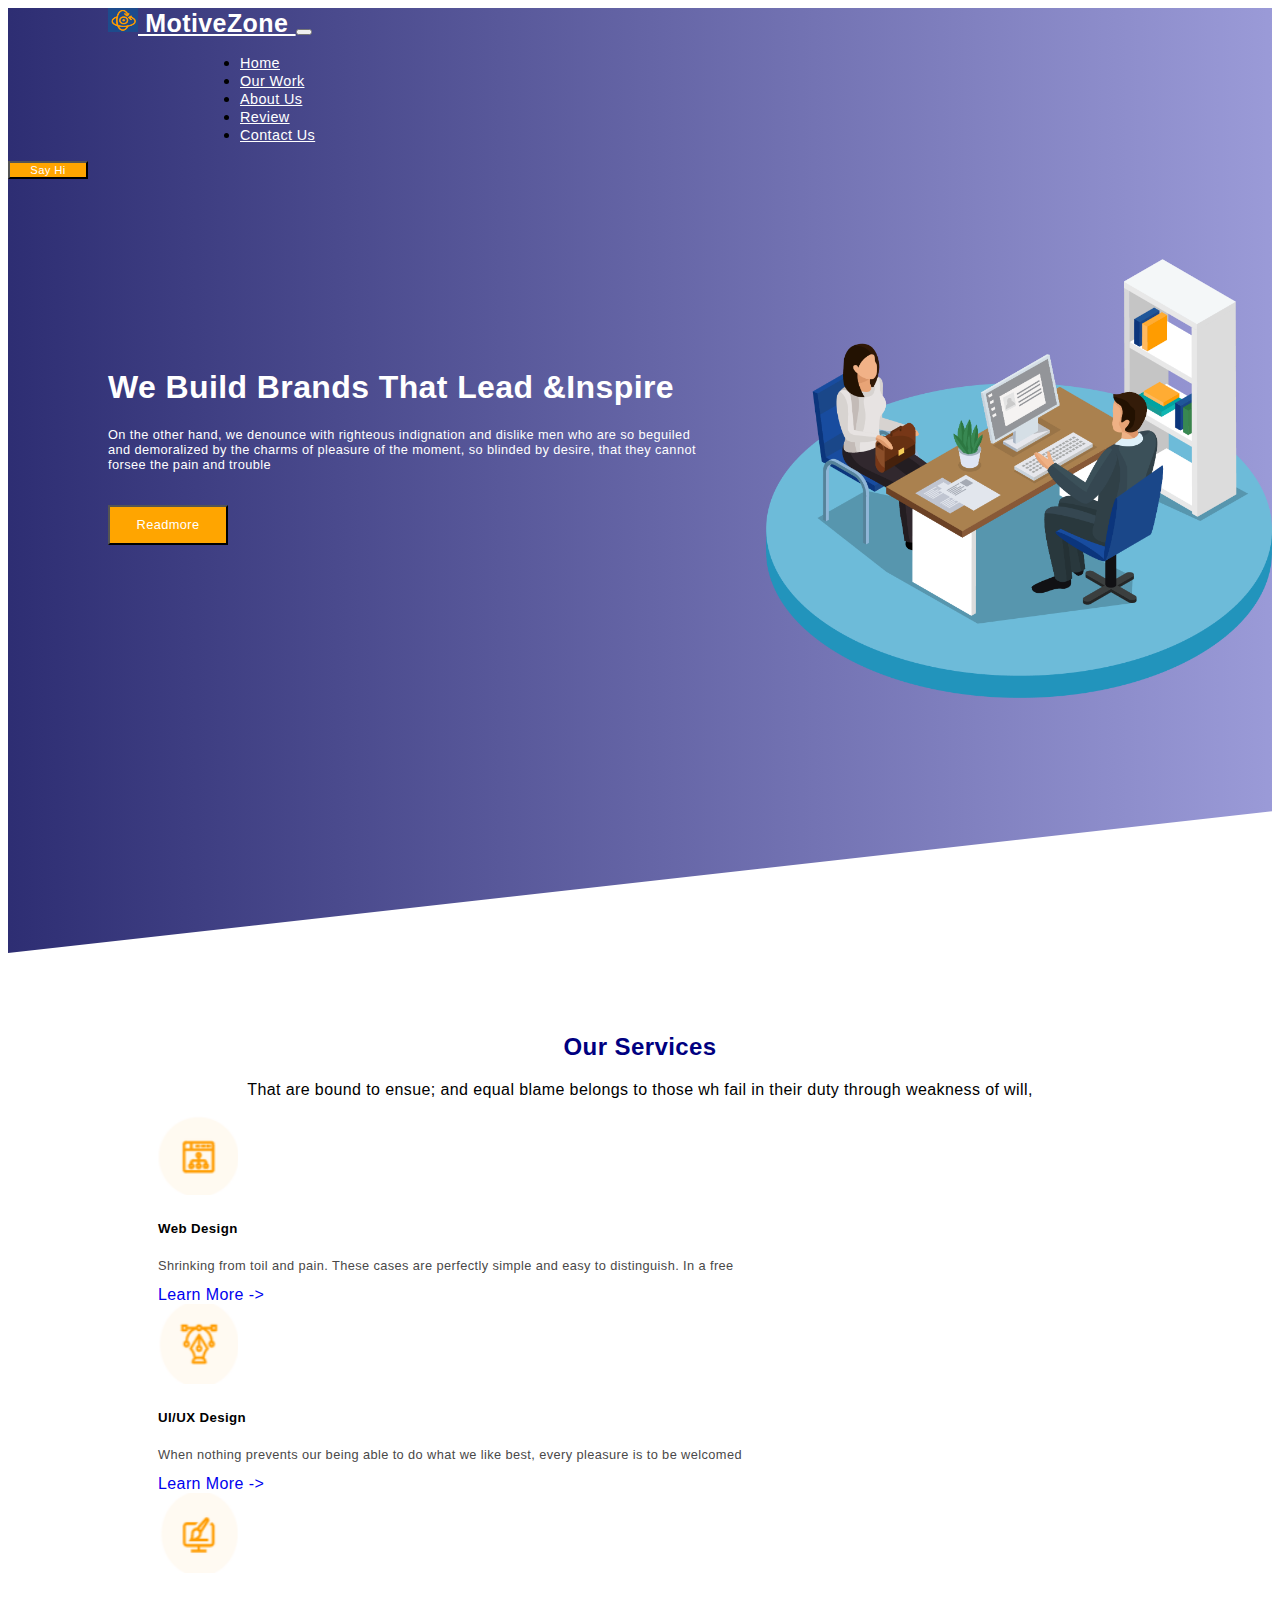
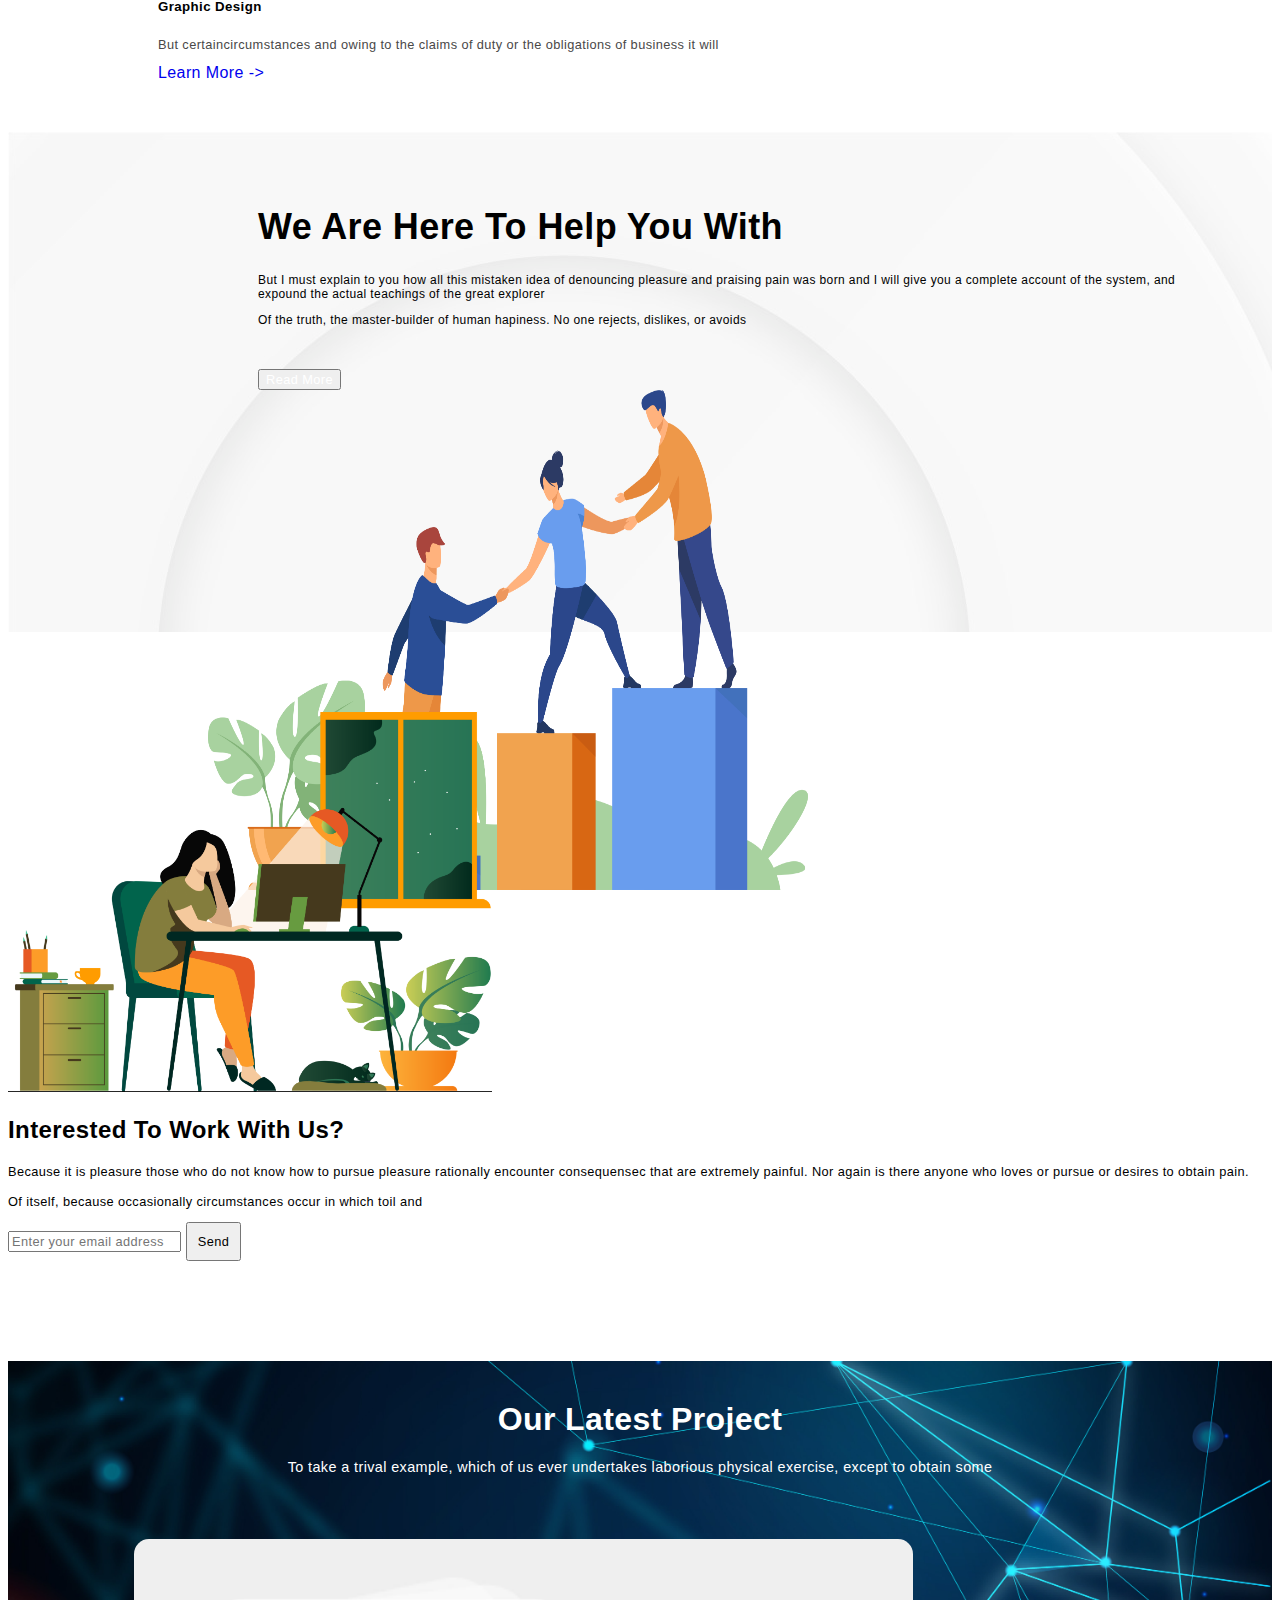
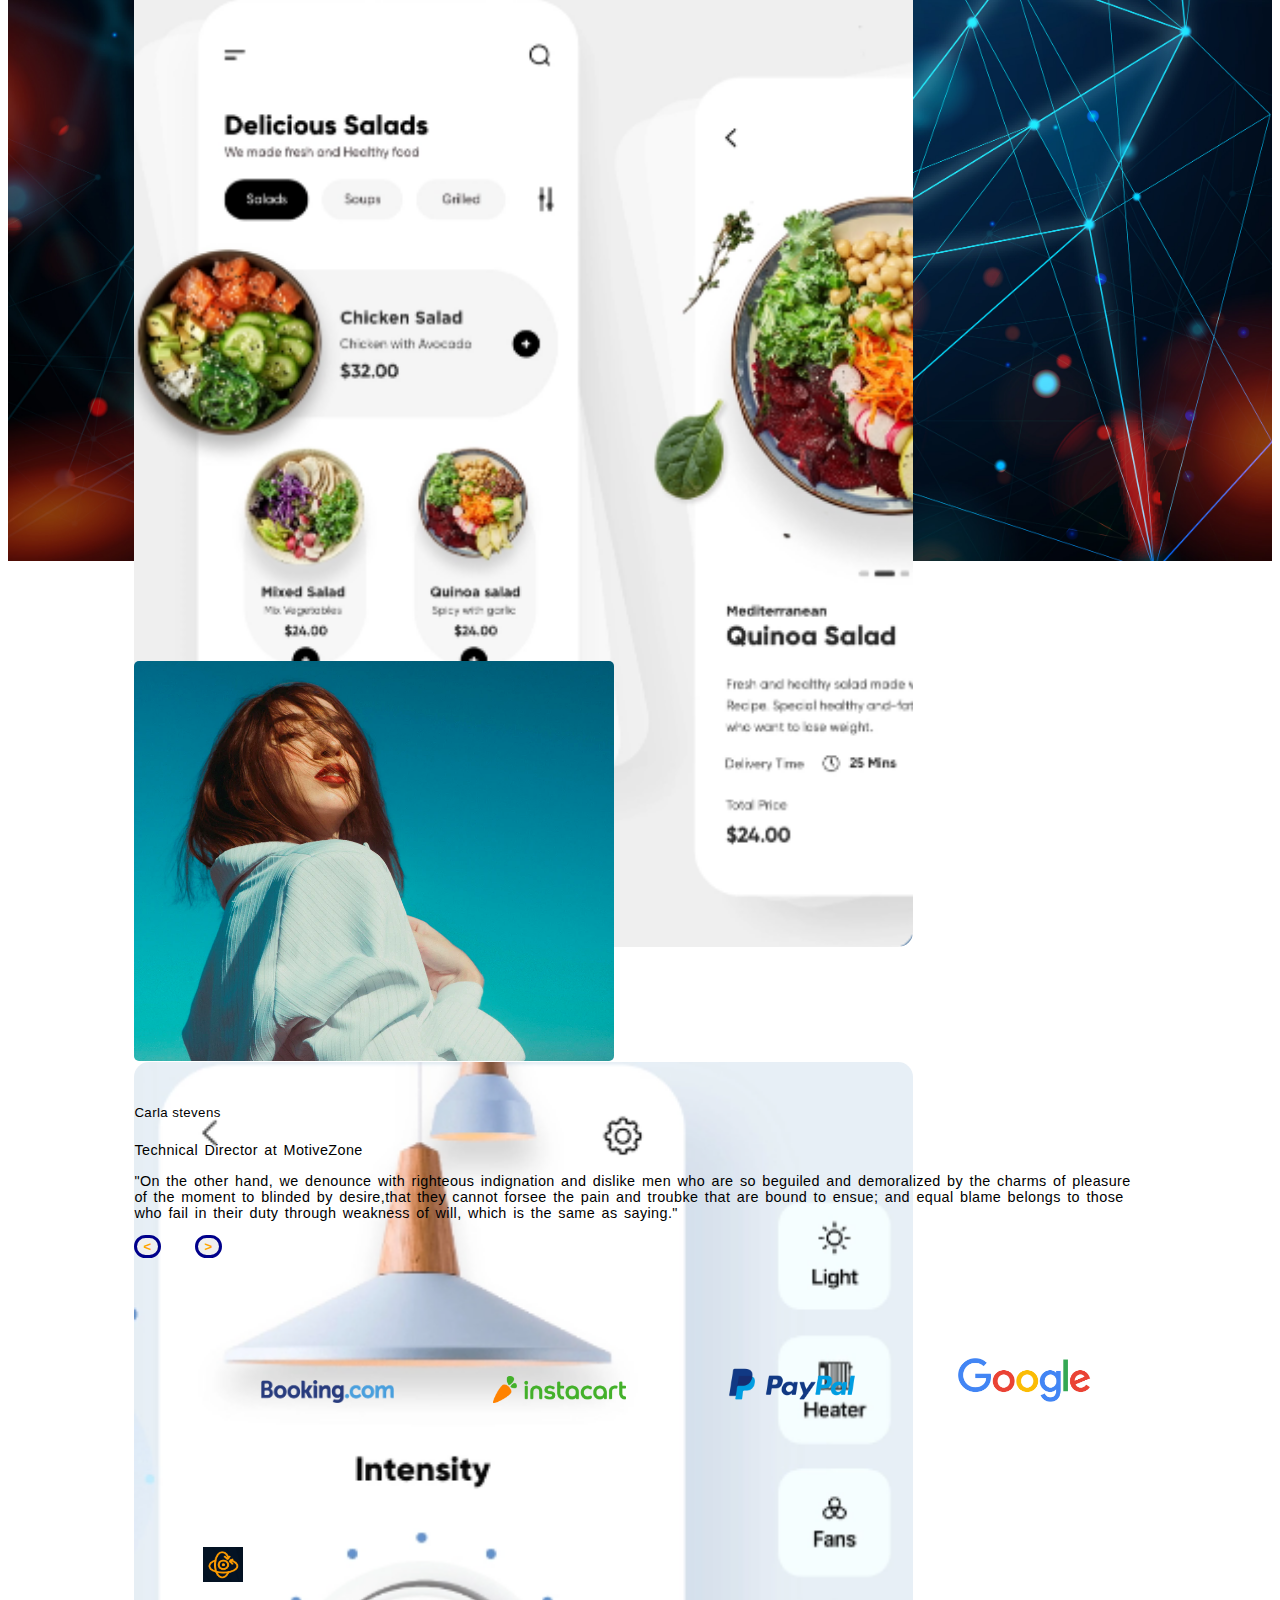
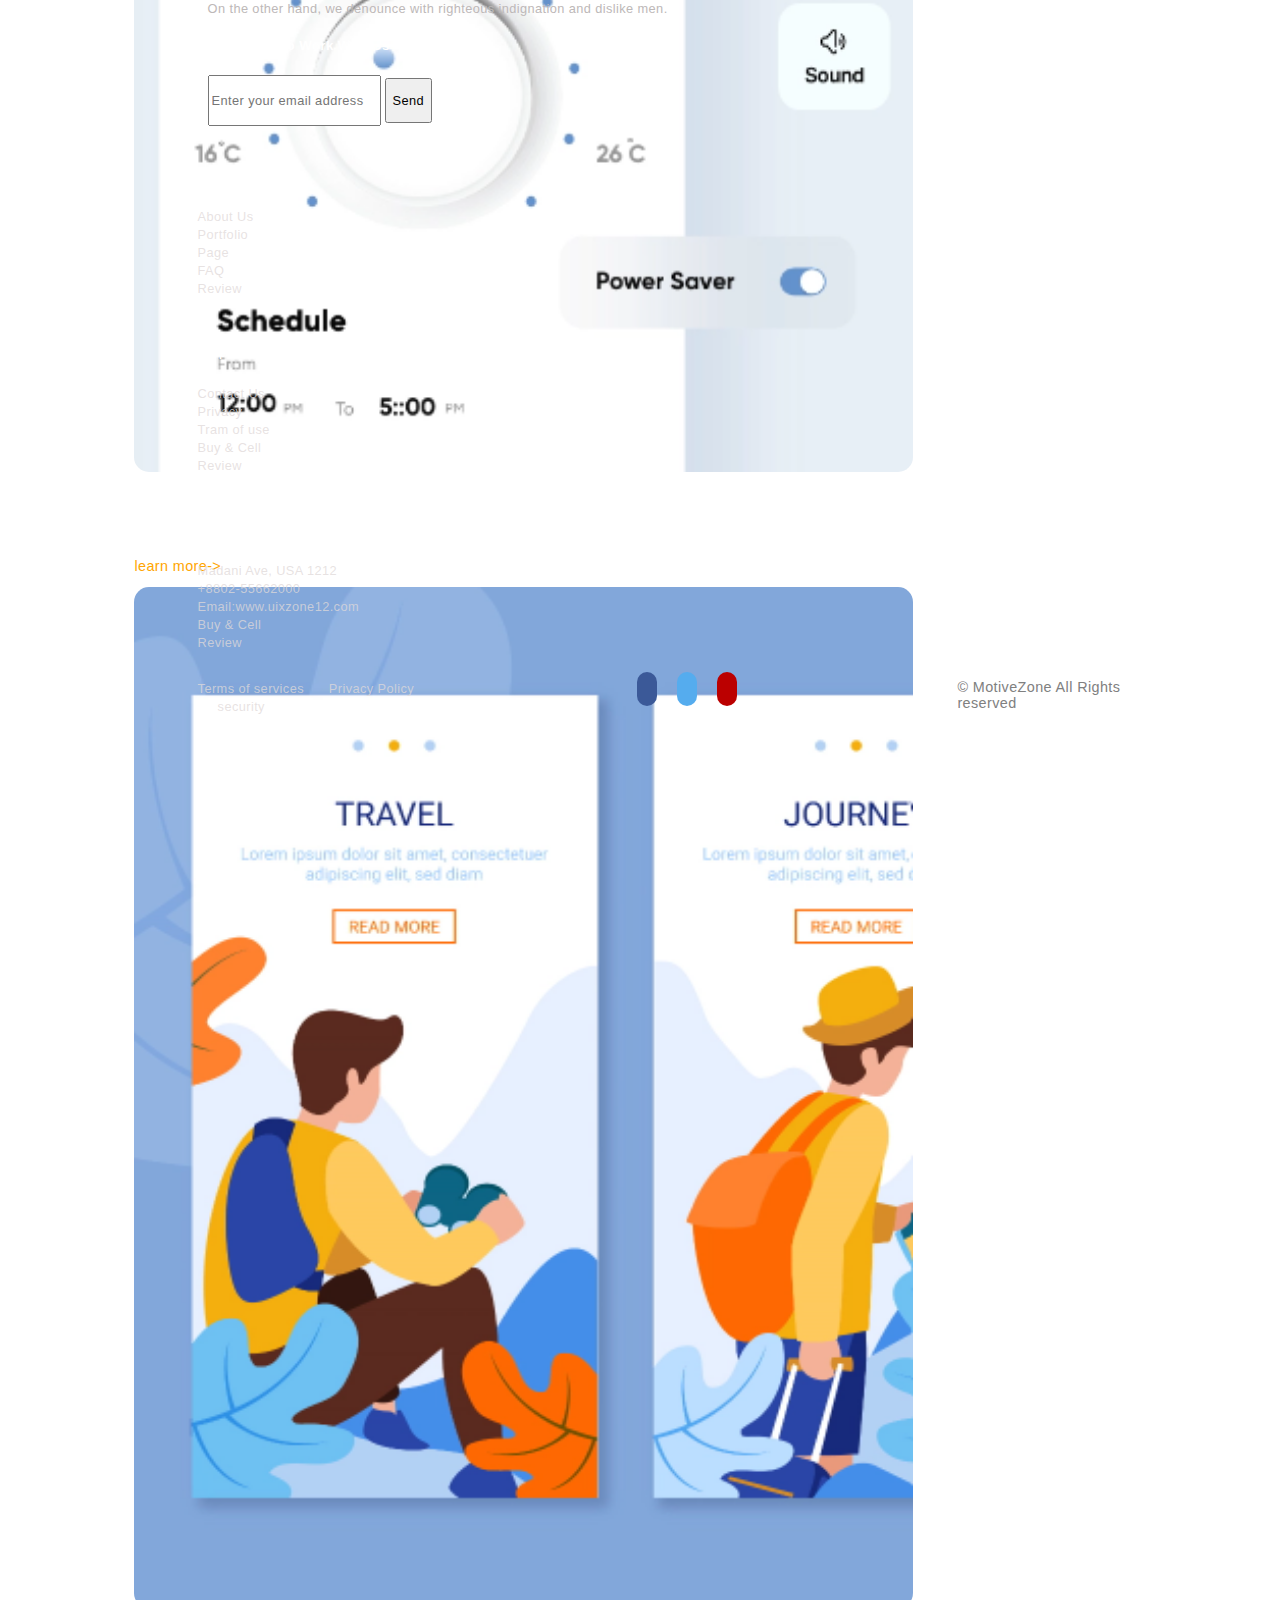
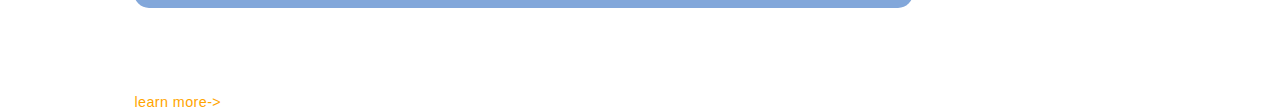
<file: exercise1/index.html>
<!doctype html>
<html lang="en">

<head>
  <!-- Required meta tags -->
  <meta charset="utf-8">
  <meta name="viewport" content="width=device-width, initial-scale=1">

  <!-- Bootstrap CSS -->
  <link href="https://cdn.jsdelivr.net/npm/bootstrap@5.1.3/dist/css/bootstrap.min.css" rel="stylesheet"
    integrity="sha384-1BmE4kWBq78iYhFldvKuhfTAU6auU8tT94WrHftjDbrCEXSU1oBoqyl2QvZ6jIW3" crossorigin="anonymous">


  <link rel="stylesheet" href="./styles.css">
  <link rel="stylesheet" href="https://cdnjs.cloudflare.com/ajax/libs/font-awesome/6.1.1/css/all.min.css"
    integrity="sha512-KfkfwYDsLkIlwQp6LFnl8zNdLGxu9YAA1QvwINks4PhcElQSvqcyVLLD9aMhXd13uQjoXtEKNosOWaZqXgel0g=="
    crossorigin="anonymous" referrerpolicy="no-referrer" />
  <title>agencyzone</title>
  <link rel="icon" type="image/x-icon" href="./images/favicon.ico">
</head>

<body>
  <div class="website">
  <div class="header">
    <div class="container">


      <nav class="navbar navbar-expand-lg navbar-light ">
        <div class="container-fluid">
          <a class="navbar-brand logo " href="index.html">
            <img src="./images/favicon.png" alt="" width="30" height="24" class="d-inline-block align-text-top">
            MotiveZone
          </a>
          <button class="navbar-toggler" type="button" data-bs-toggle="collapse"
            data-bs-target="#navbarSupportedContent" aria-controls="navbarSupportedContent" aria-expanded="false"
            aria-label="Toggle navigation">
            <span class="navbar-toggler-icon"></span>
          </button>
          <div class="collapse navbar-collapse" id="navbarSupportedContent">
            <ul class="navbar-nav me-auto mb-2 mb-lg-0 navbarnav">
              <li class="nav-item ">
                <a class="nav-link navbarlink" aria-current="page" href="#">Home</a>
              </li>
              <li class="nav-item">
                <a class="nav-link navbarlink" href="#">Our Work</a>
              </li>
              <li class="nav-item">
                <a class="nav-link navbarlink" href="#">About Us</a>
              </li>
              <li class="nav-item">
                <a class="nav-link navbarlink" href="#">Review</a>
              </li>

              <li class="nav-item">
                <a class="nav-link navbarlink" href="#">Contact Us</a>
              </li>



            </ul>
            <form class="d-flex">

              <button class="btn btn-warning" id="navbtn" type="submit">Say Hi</button>
            </form>
          </div>
        </div>
      </nav>
      <div class="headerimgdiv">
        <img src="./images/4baf42236141bcbb12a1230b31595755.png" alt="" class="headerimg">
      </div>
      <h1 class="headerheading">We Build Brands That Lead &Inspire </h1>
      <p class="headerpara">On the other hand, we denounce with righteous indignation and dislike men who are so
        beguiled and demoralized by the charms of pleasure of the moment, so blinded by desire, that they cannot forsee
        the pain and trouble</p>
      <button class="btn btn-warning btn-lg" id="button-addon1">Readmore</button>
    </div>

  </div>



  <div class="container" id="service">
    <h2 class="services" style="color: navy;"><b>Our Services</b></h2>
    <p class="services">That are bound to ensue; and equal blame belongs to those wh fail in their duty through weakness
      of will,</p>

    <div class="row row-cols-1 row-cols-md-3 g-4 rows">
      <div class="col">
        <div class="cards">
          <img src="./images/webdesign.png" class="card-img-top cardtop" alt="Web Design logo">
          <div class="card-body">
            <h5 class="card-title">Web Design</h5>
            <p class="cardtext cardtxt">Shrinking from toil and pain. These cases are perfectly simple and easy to
              distinguish.
              In a free</p>
            <a href="#" class="learnmore">Learn More -></a>
          </div>
        </div>
      </div>
      <div class="col">
        <div class="cards">
          <img src="./images/uxdesign.png" class="card-img-top cardtop" alt="uxdesign logo">
          <div class="card-body">
            <h5 class="card-title">UI/UX Design</h5>
            <p class="cardtext cardtxt">When nothing prevents our being able to do what we like best, every pleasure is
              to be
              welcomed</p>
            <a href="#" class="learnmore">Learn More -></a>
          </div>
        </div>
      </div>
      <div class="col">
        <div class="cards">
          <img src="./images/graphicdesign.png" class="card-img-top cardtop" alt="graphic design logo">
          <div class="card-body">
            <h5 class="card-title">Graphic Design</h5>
            <p class="cardtext  cardtxt">But certaincircumstances and owing to the claims of duty or the obligations of
              business
              it will</p>
            <a href="#" class="learnmore">Learn More -></a>
          </div>
        </div>
      </div>

    </div>
  </div>

  <div class="card1">

    <div class="card2">

      <div class="d-lg-flex g-5 py-5">
       
        <div class="col-lg-6 col-md-12">
          <h1 class="display-5 fw-bold lh-1 mb-3 " id="display">We Are Here To Help You With</h1>
          <p class="lead helplead">But I must explain to you how all this mistaken idea of denouncing pleasure and
            praising pain
            was born and I will give you a complete account of the system, and expound the actual teachings of the great
            explorer</p>
          <p class="lead helplead">Of the truth, the master-builder of human hapiness. No one rejects, dislikes, or
            avoids</p>
          <div class="d-grid gap-2 d-md-flex justify-content-md-start">
            <button type="button" class="btn btn-warning btn-lg px-4 me-md-2" id="readmore">Read More</button>

          </div>
        </div>
        <div class="col-lg-6 col-md-12">
          <img src="./images/36c7bc4402c3228e2ac88e7c9c3a2932.png" class="d-block mx-lg-auto img-fluid cardimg"
            alt="Bootstrap Themes" width="600" height="500">
        </div>
      </div>
    </div>
  </div>

    <div class="container">
    <div class="row features">

      <div class="col-lg-5">
        <img class="bd-placeholder-img bd-placeholder-img-lg featurette-image img-fluid mx-auto" id="studying"
          src="./images/eac0dc7c6e5b9cbe5e336ecc9bdadf41.png">
      </div>

      <div class="col-lg-7">

        <h2 class="featurette-heading  featuresheading">Interested To Work With Us? </h2>
        <p class="lead leadpara">Because it is pleasure those who do not know how to pursue pleasure rationally
          encounter
          consequensec that are extremely painful. Nor again is there anyone who loves or pursue or desires to obtain
          pain. <br> <br> Of itself, because occasionally circumstances occur in which toil and </p>
        <div class="input-group mb-3">
          <input type="text" class="form-control " placeholder="Enter your email address"
            aria-label="Recipient's username" aria-describedby="send" style="font-size: 0.8em;">
          <button class="btn btn-warning" type="button" id="send">Send</button>
        </div>
      </div>
    </div>
  </div>




  <div class="projects">
    <h1>Our Latest Project</h1>
    <p id="projectpara">To take a trival example, which of us ever undertakes laborious physical exercise, except to
      obtain some </p>
    <div class="row1 d-lg-flex justify-content-center">
      <div class="col-lg-4">
        <img src="./images/ourproject1.png" class="projectimg" alt="Business & corporate img...">
        <h6 class="projecttitle">Business & corporate</h6>
        <p class="projectpara">Find fault with a man who chooses to enjoy a pleasure<br>
          <a class="more" href="#">learn more-></a>
        </p>
      </div>
      <div class="col-lg-4  ">
        <img src="./images/ourproject2.png" class="projectimg" alt="food & restraunt img...">
        <h6 class="projecttitle">Food & Restaurant</h6>
        <p class="projectpara">Temporibous autem quibusdam et aut officis debitis<br>
          <a class="more" href="#">learn more-></a>
        </p>
      </div>
      <div class="col-lg-4  ">
        <img src="./images/ourproject3.png" class="projectimg" alt="travel & tourism img...">
        <h6 class="projecttitle">Travel & tourism</h6>
        <p class="projectpara">Temporibous autem quibusdam et aut officis debitis<br>
          <a class="more" href="#">learn more-></a>
        </p>
      </div>
    </div>

  </div>





  <div class="row review" style="margin-left:10% ;margin-right: 10%;">

    <div class="col-lg-5">
      <img class="bd-placeholder-img bd-placeholder-img-lg featurette-image img-fluid mx-auto" id="reviewerimg"
        src="./images/reviewimg.png">
    </div>

    <div class="col-lg-7">
      <h5 class="featurette-heading reviewheading">Carla stevens </h5>
      <p class="reviewlead">Technical Director at MotiveZone</p>
      <p class="reviewlead lead">"On the other hand, we denounce with righteous indignation and dislike men who are so
        beguiled and demoralized by the charms of pleasure of the moment to blinded by desire,that they cannot forsee
        the pain and troubke that are bound to ensue; and equal blame belongs to those who fail in their duty through
        weakness of will, which is the same as saying."</p>
      <button class="btn btn-primary bg-light lessthan">&lt;</button>
      <button class="btn btn-primary bg-light lessthan">&gt;</button>

    </div>

  </div>

  <div class="partners">
    <a href="#"><img src="./images/c8d8fe9228494c8afd6dbcb5ddd6b934.png" alt="" class="partner"></a>
    <a href="#"><img src="./images/7c67878003fcaba2d001510500ae5765.png" alt="" class="partner"></a>
    <a href="#"><img src="./images/72701fb1058a12c41198caa051975334.png" alt="" class="partner"></a>
    <a href="#"><img src="./images/f3c18a607cfadc5fb7cafd2646e6ac60.png" alt="" class="partner"></a>

  </div>

  <footer class="bg-dark ">
    <div class="row footersec">
      <div class="col-md-4 col-sm-12  column1">
        <a class=" footerlogo" href="#">
          <img src="./images/uxizone.png" alt="" width="40" height="35" ">
              uixzone
            </a>
            <p>On the other hand, we denounce with righteous indignation and dislike men.</p>
            <h5 style=" color: white;">Interested To Work With Us</h5>
          <div class=" input-group mb-3 footerbtn">
            <input type="text" class="form-control footerbtn" placeholder="Enter your email address"
              aria-label="Recipient's username" aria-describedby="button-addon3">
            <button class="btn btn-primary footerbtn" type="button" id="button-addon3">Send</button>
          </div>
      </div>
      <div class="col-md-2 col-lg-2 col-sm-12 coulmn2">
        <h6>Company</h6>
        <a href="#">About Us</a><br>
        <a href="#">Portfolio</a><br>
        <a href="#">Page</a><br>
        <a href="#">FAQ</a><br>
        <a href="#">Review</a><br>
      </div>
      <div class="col-md-2 col-lg-2 col-sm-12 coulmn3">
        <h6>Support</h6>
        <a href="#">Contact Us</a><br>
        <a href="#">Privacy</a><br>
        <a href="#">Tram of use</a><br>
        <a href="#">Buy & Cell</a><br>
        <a href="#">Review</a><br>
      </div>
      <div class="col-md-2 col-lg-2 col-sm-12 coulmn4">
        <h6>Contact</h6>
        <a href="#">Madani Ave, USA 1212</a><br>
        <a href="#">+8802-55662000</a><br>
        <a href="#">Email:www.uixzone12.com</a><br>
        <a href="#">Buy & Cell</a><br>
        <a href="#">Review</a><br>
      </div>

      <hr class="new1">
      <div class="footerend">
        <div class="anchors">
          <a href="#" id="a1">Terms of services</a>
          <a href="#" id="a2">Privacy Policy</a>
          <a href="#" id="a3">security</a>
        </div>
        <div class="socialmediaicons">
          <a href="#" class="fa-brands fa-facebook fb"></a>
          <a href="#" class="fa-brands fa-twitter twi"></a>
          <a href="#" class="fa-brands fa-youtube yb"></a>
        </div>
        <div class="copyright">
          &copy; <em id="date"></em>MotiveZone All Rights reserved
        </div>
      </div>
    </div>



  </footer>
  </div>










  <!-- Optional JavaScript; choose one of the two! -->

  <!-- Option 1: Bootstrap Bundle with Popper -->
  <script src="https://cdn.jsdelivr.net/npm/bootstrap@5.1.3/dist/js/bootstrap.bundle.min.js"
    integrity="sha384-ka7Sk0Gln4gmtz2MlQnikT1wXgYsOg+OMhuP+IlRH9sENBO0LRn5q+8nbTov4+1p"
    crossorigin="anonymous"></script>

  <!-- Option 2: Separate Popper and Bootstrap JS -->
  <!--
    <script src="https://cdn.jsdelivr.net/npm/@popperjs/core@2.10.2/dist/umd/popper.min.js" integrity="sha384-7+zCNj/IqJ95wo16oMtfsKbZ9ccEh31eOz1HGyDuCQ6wgnyJNSYdrPa03rtR1zdB" crossorigin="anonymous"></script>
    <script src="https://cdn.jsdelivr.net/npm/bootstrap@5.1.3/dist/js/bootstrap.min.js" integrity="sha384-QJHtvGhmr9XOIpI6YVutG+2QOK9T+ZnN4kzFN1RtK3zEFEIsxhlmWl5/YESvpZ13" crossorigin="anonymous"></script>
    -->
</body>

</html>
</file>
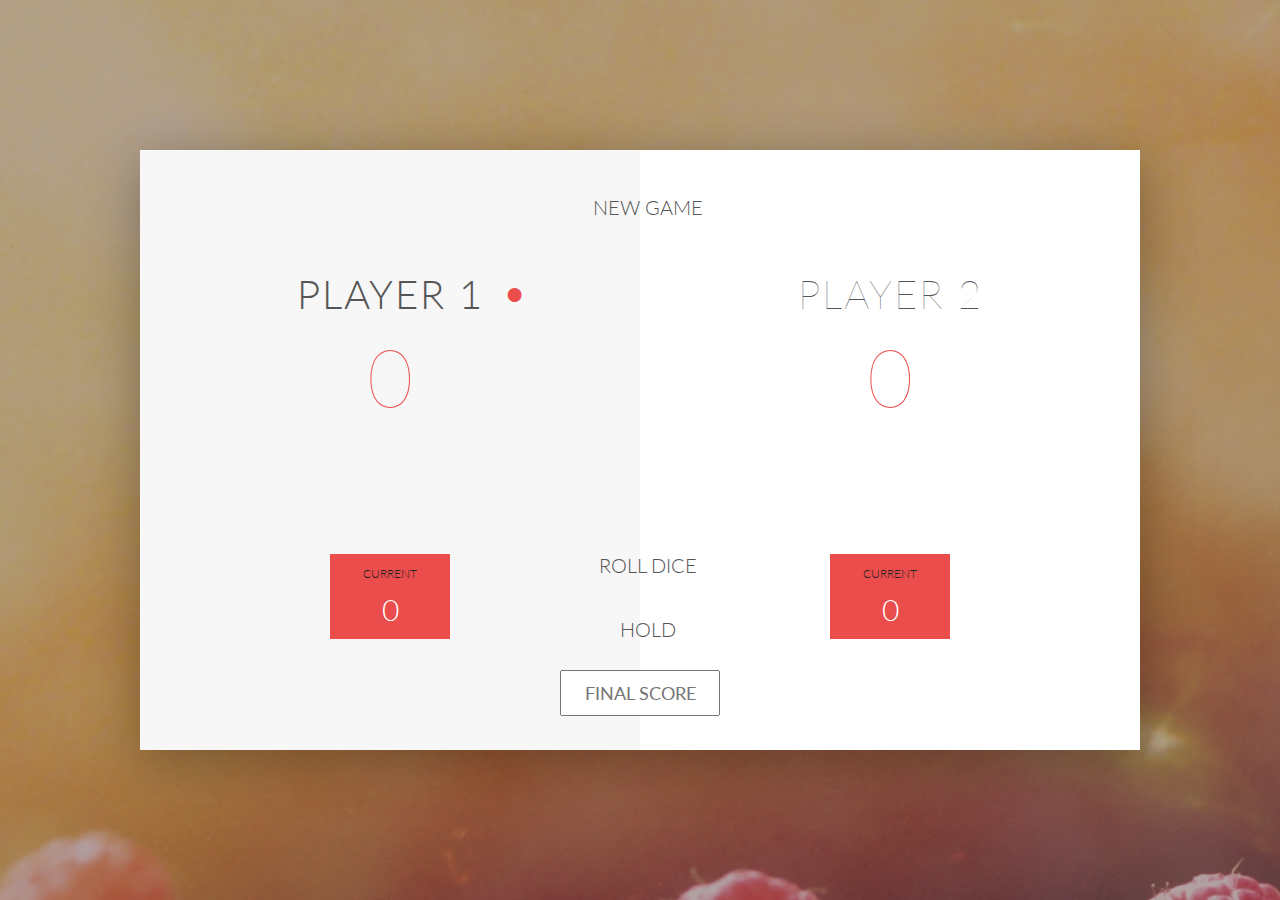
<file: DOM-pig-game/starter/index.html>
<!DOCTYPE html>
<html lang="en">
    <head>
        <meta charset="UTF-8">
        <link href="https://fonts.googleapis.com/css?family=Lato:100,300,600" rel="stylesheet" type="text/css">
        <link href="http://code.ionicframework.com/ionicons/2.0.1/css/ionicons.min.css" rel="stylesheet" type="text/css">
        <link type="text/css" rel="stylesheet" href="style.css">
        
        <title>Pig Game</title>
    </head>

    <body>
        <div class="wrapper clearfix">
            <div class="player-0-panel active">
                <div class="player-name" id="name-0">Player 1</div>
                <div class="player-score" id="score-0">43</div>
                <div class="player-current-box">
                    <div class="player-current-label">Current</div>
                    <div class="player-current-score" id="current-0">11</div>
                </div>
            </div>
            
            <div class="player-1-panel">
                <div class="player-name" id="name-1">Player 2</div>
                <div class="player-score" id="score-1">72</div>
                <div class="player-current-box">
                    <div class="player-current-label">Current</div>
                    <div class="player-current-score" id="current-1">0</div>
                </div>
            </div>
            
            <button class="btn-new"><i class="ion-ios-plus-outline"></i>New game</button>
            <button class="btn-roll"><i class="ion-ios-loop"></i>Roll dice</button>
            <button class="btn-hold"><i class="ion-ios-download-outline"></i>Hold</button>

            <input type="text" placeholder="final score" class="final-score">
            
            <img src="dice-5.png" alt="Dice" class="dice" id="dice-1">
            <img src="dice-5.png" alt="Dice" class="dice" id="dice-2">
        </div>
        
        <script src="app.js"></script>
    </body>
</html>
</file>
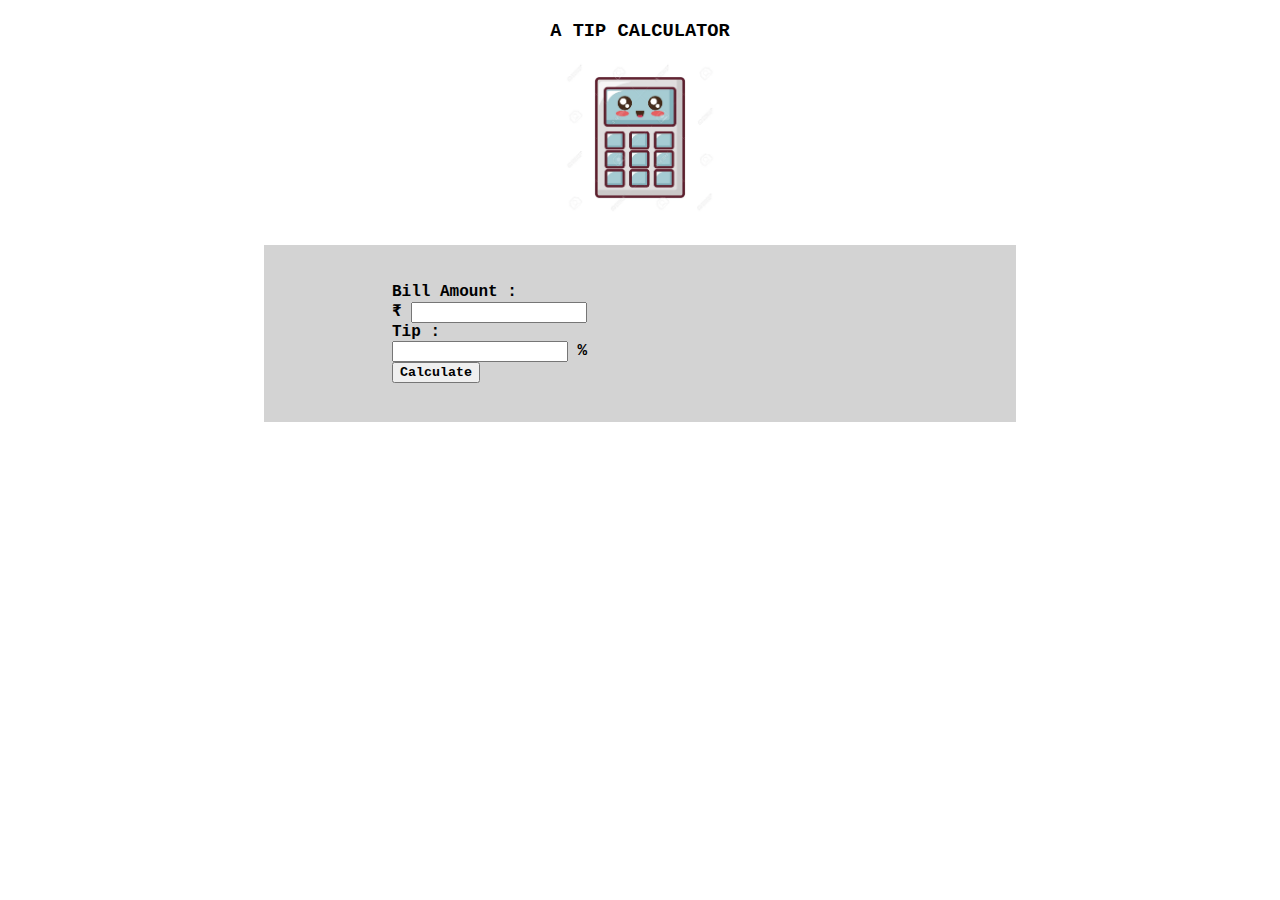
<file: calculator/calculator.html>
<!DOCTYPE html>
<html lang="en">

<head>
  <meta charset="UTF-8">
  <meta http-equiv="X-UA-Compatible" content="IE=edge">
  <meta name="viewport" content="width=device-width, initial-scale=1.0">
  <title>Calculator</title>
  <link href="https://cdn.jsdelivr.net/npm/bootstrap@5.1.3/dist/css/bootstrap.min.css" rel="stylesheet"
    integrity="sha384-1BmE4kWBq78iYhFldvKuhfTAU6auU8tT94WrHftjDbrCEXSU1oBoqyl2QvZ6jIW3" crossorigin="anonymous">
  <link rel="stylesheet" href="calculator.css">
</head>

<body>
 <div class="head">
   <h3> A Tip Calculator</h3>
   <img src="./calculator.png" alt="">
 </div>
    <form class="form">
      <div class="mb-3  ">
        <label for="exampleInputEmail1" class="form-label">Bill Amount :</label>

        <div class="input-group col mb-3">
          <span class="input-group-text">₹</span>
          <input  class="form-control" id="billamount" type="number" >

        </div>

      </div>
      <div class="mb-3">
        <label for="exampleInputPassword1" class="form-label">Tip :</label>
        <div class="input-group col mb-3">
          <input class="form-control" id="tip" type="number" >
          <span class="input-group-text">%</span>
        </div>
      </div>
      <!-- <div class="mb-3 form-check">
        <input type="checkbox" class="form-check-input" id="exampleCheck1" >
        <label class="form-check-label" for="exampleCheck1">Split Into Two</label>
      </div> -->
      <button type="button"  class="btn btn-secondary " id="btn" onClick="result();">Calculate</button>
   
      <div class="mb-3" id="resultdiv">
        <!-- <label for="exampleInputPassword1" class="form-label">Total Amount is :</label> -->
        <div class="input-group col mb-3">
          <p id="result"></p>
      
        </div>
      </div>

  </form>



  <script src="calculator.js"></script>
  <script src="https://cdn.jsdelivr.net/npm/bootstrap@5.1.3/dist/js/bootstrap.bundle.min.js"
    integrity="sha384-ka7Sk0Gln4gmtz2MlQnikT1wXgYsOg+OMhuP+IlRH9sENBO0LRn5q+8nbTov4+1p"
    crossorigin="anonymous"></script>

</body>

</html>
</file>
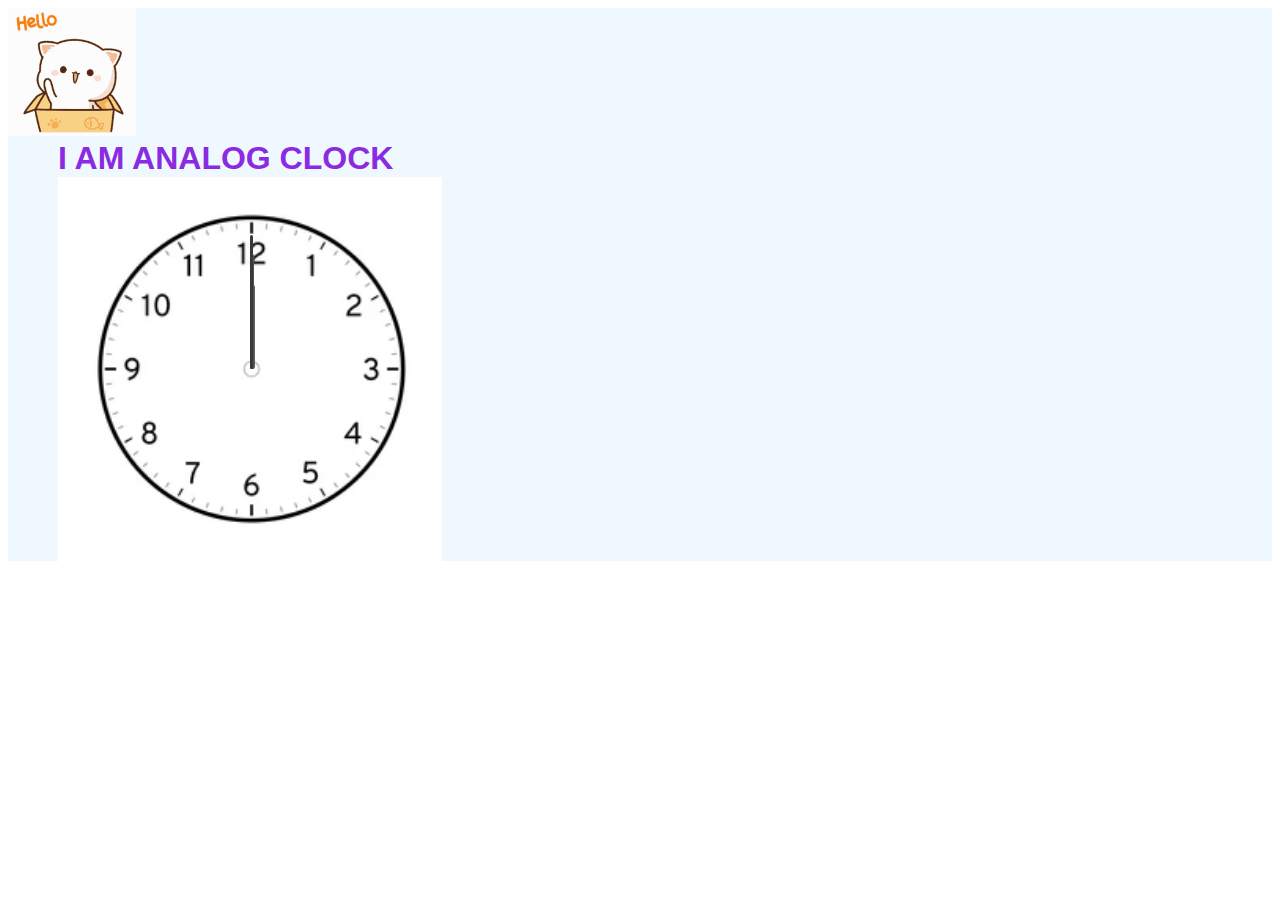
<file: CLOCK/clock.html>
<!DOCTYPE html>
<html lang="en">

<head>
    <meta charset="UTF-8">
    <meta http-equiv="X-UA-Compatible" content="IE=edge">
    <meta name="viewport" content="width=device-width, initial-scale=1.0">
    <title> Clock</title>
    <link href="https://cdn.jsdelivr.net/npm/bootstrap@5.1.3/dist/css/bootstrap.min.css" rel="stylesheet"
        integrity="sha384-1BmE4kWBq78iYhFldvKuhfTAU6auU8tT94WrHftjDbrCEXSU1oBoqyl2QvZ6jIW3" crossorigin="anonymous">
    <link rel="stylesheet" href="clock.css">
</head>

<body>

    <div class="clock d-flex p-3 m-5" style="background-color: aliceblue; ">
        <img id="idimg" src="./hello.gif" alt="" >
        <h3> I am Analog clock</h3>
        <div id="clock-container">

            <div id="hourhand">
            </div>
            <div id="minhand">

            </div>
            <div id="sechand">

            </div>
        </div>
    </div>
    <script src="clock.js"></script>

    <script src="https://cdn.jsdelivr.net/npm/bootstrap@5.1.3/dist/js/bootstrap.bundle.min.js"
        integrity="sha384-ka7Sk0Gln4gmtz2MlQnikT1wXgYsOg+OMhuP+IlRH9sENBO0LRn5q+8nbTov4+1p"
        crossorigin="anonymous"></script>
</body>

</html>
</file>
<file: exercise1/styles.css>
*{
    font-family:sans-serif;
    letter-spacing: 0.4px;
}


/* css for large screens  */

@media screen and (min-width:992px) {
    

/* header css  */
.logo{
    color: white !important;
    font-weight: bold;
    margin-left: 100px;
    font-size: 25px;
    
}

.logo:hover{
    color: orange !important;
    transition-duration: 1s;
}

.header{
    /* background-image:url('./images/backgroundimg.jpg'); */

    background: linear-gradient(to right, rgba(1, 1, 85, 0.822),rgba(1, 1, 155, 0.397));
   height: 105vh; 
   clip-path: polygon(0% 0%, 100% 0% ,100% 85%, 0% 100%);

}





.navbarnav{
    margin-left: 12rem;
}

.navbarlink{
    color: white  !important;
    font-size: 0.9em;
    
}

.navbarlink:hover {
    color: orange !important;
    transition-duration: 1s;

}

#navbtn{
    /* margin-left: 96px; */
    background-color: orange;
    font-size: 0.7em;
    width: 80px;
    color: white;
    font-weight: 500;
}

.headerimgdiv{
    height: 100%;
    width: 100%;
}
.headerimg{
    height: 45%;
    width: 40%;
    float: right;
    margin-top: 80px;
    /* margin-left: 100px; */
    
}

.headerheading{
    color: white;
    width: 600px;
    margin-top: 15%;
    margin-left: 100px;

}
.headerpara{
    color: white;
    font-size: 0.8rem;
    width: 600px;
    margin-left: 100px;
    
}
#button-addon1{
    font-size: 0.8rem;
    margin-left:100px ;
    background-color: orange;
    margin-top: 20px;
    color: white;
    font-size: 0.8rem;
    width: 120px;
    height: 40px;
}


/* services css  */
#service{
    margin-top: 80px;
    
   
}

.services{
    text-align: center;
}

.cardtop{
    height: 80px;
    width: 80px;
}

.learnmore{
    text-decoration: none;
}


.rows{
    padding-right: 150px;
    padding-left: 150px;
}

.cardtext{
    color: rgb(73, 72, 72);
    font-size: 0.8em;

}

/* help  css */

.card1{
    background-image: url(./images/ecdcf6be5d269ca910d3bba13d5b8d9e.png);
    height: 500px;
}

.card2{
   
    margin-left: 200px;
    margin-top: 50px;
    padding-top: 50px;
    
}



#display{
font-size: 36px;
margin-left: 50px;
}

.helplead{
    font-size: 12px;
    /* font-family:'arial'; */
    margin-right:50px;
    margin-left: 50px;

}

#readmore{
    color: white;
    font-size:0.8em;
    margin-top:30px;
    margin-left:50px ;
}


/* intrested to work with us  */

.features{
   margin-top: 80px;
  
  

}

#studying{
    height: 380px;
    /* margin-left: -100px; */
    /* margin-right:1000px; */
}

.work{
    
    
    margin-top: 90px;
    width: 600px;
    
}

.leadpara{
    font-size: 0.8rem;
    font-weight: 400;
    /* width: 100px; */
}

#send{
    font-size: 0.8em;
    padding: 10px;
}


/* latest projects  css */

.projects {
    background-image: url('./images/cdee81174a5647ef49e01929fca6d7fc.png');
    background-repeat: no-repeat;
    background-size: cover;

    height: 50rem;
    
    /* width: 100% */

}



.projects .row1{
    margin-left: 10%;  
    margin-top: 5%;  
    margin-right: 2% ;
}

.projects h1{
    color: white;
    text-align: center;
    margin-top: 100px;
    padding-top: 40px;
    
}

#projectpara{
    color: white;
    text-align: center;
    font-size: 0.9rem;
    
}
 



.projecttitle{
    color: white;
    margin-top: 30px;
    /* font-size: 2.8vh; */
}
.projectpara{
    color: white;
    font-size: 80%;
    margin-top:10px;
    /* margin-bottom: 100px; */
}

.projectimg{
    height:80%;
    width: 70%;
    border-radius: 15px;
}

.more{
    color: white;
    font-size: 0.9rem;    
    text-decoration: none;
    color:orange; 
        
    
}

.more:hover{
    color: wheat;
    transition-duration: 0.5s;
}



.column{
    width: 500px;
}


/* review css  */

.review{
    margin-top: 100px;
    position: relative;
    margin-left: 20%;
    margin-right: 20%;
    margin-bottom: 100px;
}

.reviewheading {
    margin-top: 40px;
    font-weight: 500;
}

.reviewlead{
    font-weight:500;
    word-spacing: 2px;
    font-size: 0.9rem;
}

#reviewerimg{
    width:480px;
    height:400px;
    border-radius: 5px;
   
   
    
}

.lessthan{
    color: orange;
    font-weight: 700;
    border: 3px solid darkblue;
    border-radius: 20px;
    margin-right: 30px;
}

.lessthan:hover{
    color: blue;
    border: 3px solid darkblue;
}


/* partners css  */
.partners{
    margin-left:20%;
    margin-right:5%;
    margin-bottom: 100px;
}

.partner{
    width: 14%;
    height: 5%;
    border: 2px;
    margin-right: 10%;
   
    
}


.footersec{
    margin-right: 10%;
    margin-left:15%;
    height: 400px;
    
    
}   
.footerlogo{
 text-decoration: none; 
 color: white;
    font-weight: bold;
    
    font-size: 25px;
    margin-left: -5px;
    padding-top: 100px;
 /* padding-top: 100px; */
}

.footerlogo:hover{
     color: orange;
    transition-duration: 1s;
}



footer h6{
    color: white;
    margin-top: 50px;
}
footer p{
    color: rgb(189, 184, 184);
    font-size: 0.8rem;
}
footer a{
    color: rgba(223, 217, 217, 0.76);
    text-decoration: none;
    font-size: 0.8rem;
} 

.footerbtn{
    font-size: 0.8rem;
    
    height: 45px;
}

.column1{
    padding-top: 40px;
    padding-right: 100px;
    margin-left: 10px;
}

 .new1{
    border: 1px solid white;
    height: 10px;
}

.footerend{
    display: flex;
    
}
 #a2, #a3{
    margin-left: 20px;
}

.socialmediaicons{
    margin-left:200px;
}

.fb{
    background: #3B5998;
    border-radius: 35px;
    padding: 10px;
    font-size: 12px;
    color: white;
    margin-right: 20px;

}


.twi{
    background: #55ACEE;
    border-radius: 35px;
    padding: 10px;
    font-size: 12px;
    color: white;
    margin-right: 20px;
}
.yb{
    background: #bb0000;
    border-radius: 35px;
    padding: 10px;
    font-size: 12px;
    color: white;
    margin-right: 20px;
}

.copyright{
    color: gray;
    font-size: 0.9rem;
    margin-left: 200px;
}



}


@media screen and (max-width:992px) {
    .navbar-toggler{
        background-color: white;
    }

    .menubarimage{
        padding: 4px;
    }

    
    
    .header{
        text-align: center;
        height: 90vh !important;
    }
.headerimgdiv{
    text-align: center;
    height: 10rem;
    width: 100%;
}

    .headerimg{
        height: 100%;
        width: 35%;
        margin-top: 0px;
    }
    .logo{
        color: white !important;
        font-weight: bold;
        /* margin-left: 100px; */
        font-size: 20px;
       
        
    }
    
    .logo:hover{
        color: orange;
        transition-duration: 1s;
    }
    
    .header{
       
    
      background: linear-gradient(to right, rgba(1, 1, 85, 0.822),rgba(1, 1, 155, 0.397));
       height: 43rem !important; 
       clip-path: polygon(0% 0%, 100% 0% ,100% 95%, 0% 100%);
    
    }
    
    
    
    
    
    /* .navbarnav{
        margin-left: ;
    } */
    
    .navbarlink{
        color: white !important ;
        font-size: 0.9em;
        font-weight: 300;
    }
    
    .navbarlink:hover {
        color: orange !important;
        transition-duration: 1s;
    
    }
    
    #navbtn{
        margin-left: 96px;
        background-color: orange;
        font-size: 0.7em;
        width: 80px;
        color: white;
        margin-left: 43%;
        

    }

    

    .headerheading{
        color: white;
        /* width: 600px; */
        margin-top: 5%;
        font-size: 25px;
        /* margin-left: 100px; */
    
    }
    .headerpara{
        color: white;
        font-size: 0.8rem;
        /* width: 600px; */
        /* margin-left: 100px; */
        padding: 30px;
    }
    #button-addon1{
        font-size: 0.8rem;
        margin-left:0px ;
        background-color: orange;
        /* height: 35px; */
        color: white;
        margin-top: -60px;
    }


    /* .services css  */
    #service{
        margin-top: 80px;
        
       
    }
    
    .services{
        text-align: center;
    }
    
    .cardtop{
        height: 80px;
        width: 80px;
    }
    
    .learnmore{
        text-decoration: none;
    }
    
    .cards{
        border: 0px;
        margin-top: 70px;
    
    }
    
    .cardtxt{
        color: rgb(73, 72, 72);
        font-size: 0.8em;
    
    }
    
    
    
    .card1{
        background-image: url(./images/ecdcf6be5d269ca910d3bba13d5b8d9e.png);
    }
    
    .card2{
       
        margin-left: 50px;
        margin-right: 30px;
        margin-top: 100px;
        
    }

    .cardimg{
        width: 30rem;
        margin-bottom: 50px;
        margin-top: 40px;
    }
    
    
    
    #display{
    font-size: 26px;
    
    }
    
    .helplead{
        font-size: 12px;
        /* font-family:'arial'; */
    }
    
    #readmore{
        color: white;
        font-size:0.8em;
        margin-top:30px;
        
    }

    #readmore:hover{
        background-color: orange;
        font-size: 0.9em;
    }   

    
    
    .features{
       margin-top: 30px;
      margin-bottom: 40px;
      margin-left: 5px;
      margin-right: 5px;
      
    
    }
    
    #studying{
        margin-top: 50px;
        height: 80%;
        width: 80%;
        
    }
    
    .work{
        
        /* margin-left: -20px; */
        margin-top: 90px;
        width: 100rem;
        
    }


    
.leadpara{
    font-size: 0.8rem;
}

    #send{
        font-size: 0.8em;
        padding: 10px;
    }
    /* #sendbtn{
        position: absolute;
        margin-left: 400px;
    } */
    
    .projects {
        background-image: url('./images/cdee81174a5647ef49e01929fca6d7fc.png');
    background-repeat: no-repeat;
    background-size: cover;
    height: 90rem;
    
    /* width: 100%; */
    
        
    
    }
    
    
    
    .projects .row1{
        text-align: center;
       
        display: block;
        
          
        
       
    }
    
    .projects h1{
        padding-top: 50px;
        color: white;
        text-align: center;
        margin-top: 10px;
        
    }
    
    #projectpara{
        color: white;
        text-align: center;
        font-size: 0.8rem;
        
    }
     
    
    
    
    .projecttitle{
        color: white;
        margin-top: 30px;
        /* font-size: 2.8vh; */
        
    }
    .projectpara{
        color: white;
        font-size: 70%;
        margin-top:10px;
        /* margin-bottom: 100px; */
        
    }
    
    .projectimg{
        border-radius: 15px;
        height: 40vh;
        
         
        
       
        
    }
    
    .more{

        color: white;
        font-size: 0.9rem;    
        text-decoration: none;
        color:orange; 
        margin-top: 10px;
        
        
        
        
    }
    
    .more:hover{
        color: wheat;
        transition-duration: 0.5s;
    }
    
    
    
    /* .column{
        width: 500px;
    } */
     
    .review{
        margin-top: 100px;
        position: relative;
        margin-left: 30px;
        margin-right: 30px;
        margin-bottom: 100px;
    }
    
    .reviewheading {
        margin-top: 30px;
        font-weight: 500;
        /* margin-bottom: 0px; */
    }
    
    .reviewlead{
        font-weight:500;
        word-spacing: 2px;
        font-size: 0.9rem;
    }
    
    #reviewerimg{
        width: 100%;
        height:100%;
        border-radius: 5px;
          
       
        
    }
    
    .lessthan{
       display: none;
    }
    
    
    

    /* partners css  */
.partners{
    margin-left:6%;
    margin-right:2%;
    margin-bottom: 70px;
    margin-top: -70px;
    
}

.partner{
    width: 25%;
    /* height: 10%; */
    border: 2px;
    /* margin-right: 10%; */
    display: block;
    /* align-items: center; */
    margin-left: auto;
    margin-right: auto;
    margin-top: 20px;
   
    
}

/* footer css  */

.footersec{
    margin-right: 2%;
    margin-left:5%;
    height: 100%;
    
    
}   
.footerlogo{
 text-decoration: none; 
 /* margin-left: 15%; */
 color: white;
    font-weight: bold;
padding-top: 100px;
   
    font-size: 20px;
 /* padding-top:5px; */
 
 
}

.footerlogo:hover{
    color: orange;
    transition-duration: 1s;
}



footer h6{
    color: white;
    margin-top: 50px;
    
}
footer p{
    color: rgb(189, 184, 184);
    font-size: 0.8rem;
    
}

footer a{
    color: rgba(223, 217, 217, 0.76);
    text-decoration: none;
    font-size: 0.8em;
   
} 
.footerbtn{
    font-size: 0.8rem;
    height: 45px;
    
}

.column1{
    padding-top: 40px;
    padding-right: 100px;
    margin-left: 10px;
}

.new1{
    border: 1px solid white;
}
     
.anchors{
    text-align: center;
}

.socialmediaicons{
 text-align: center;
}

.fb{
    background: #3B5998;
    border-radius: 35px;
    padding: 10px;
    font-size: 8px;
    color: white;
    

}


.twi{
    background: #55ACEE;
    border-radius: 35px;
    padding: 10px;
    font-size: 8px;
    color: white;
    
}
.yb{
    background: #bb0000;
    border-radius: 35px;
    padding: 10px;
    font-size: 8px;
    color: white;
    
}

.copyright{
    color: gray;
    font-size: 0.9rem;
    text-align: center;
}


}
</file>
<file: DOM-pig-game/starter/style.css>
/**********************************************
*** GENERAL
**********************************************/
.final-score{
    position: absolute;
    left: 50%;
    transform: translateX(-50%);
    top: 520px;
    color: #555;
    font-size: 18px;
    font-family: 'Lato';
    text-align: center;
    padding: 10px;
    width: 160px;
    text-transform: uppercase;
}
.final-score:focus{
    outline: none;
}

#dice-1{
    top: 120px;
}
#dice-2{
    top: 250px;
}
* {
    margin: 0;
    padding: 0;
    box-sizing: border-box;
    
}

.clearfix::after {
    content: "";
    display: table;
    clear: both;
}

body {
    background-image: linear-gradient(rgba(62, 20, 20, 0.4), rgba(62, 20, 20, 0.4)), url(back.jpg);
    background-size: cover;
    background-position: center;
    font-family: Lato;
    font-weight: 300;
    position: relative;
    height: 100vh;
    color: #555;
}

.wrapper {
    width: 1000px;
    position: absolute;
    top: 50%;
    left: 50%;
    transform: translate(-50%, -50%);
    background-color: #fff;
    box-shadow: 0px 10px 50px rgba(0, 0, 0, 0.3);
    overflow: hidden;
}

.player-0-panel,
.player-1-panel {
    width: 50%;
    float: left;
    height: 600px;
    padding: 100px;
}



/**********************************************
*** PLAYERS
**********************************************/

.player-name {
    font-size: 40px;
    text-align: center;
    text-transform: uppercase;
    letter-spacing: 2px;
    font-weight: 100;
    margin-top: 20px;
    margin-bottom: 10px;
    position: relative;
}

.player-score {
    text-align: center;
    font-size: 80px;
    font-weight: 100;
    color: #EB4D4D;
    margin-bottom: 130px;
}

.active { background-color: #f7f7f7; }
.active .player-name { font-weight: 300; }

.active .player-name::after {
    content: "\2022";
    font-size: 47px;
    position: absolute;
    color: #EB4D4D;
    top: -7px;
    right: 10px;
    
}

.player-current-box {
    background-color: #EB4D4D;
    color: #fff;
    width: 40%;
    margin: 0 auto;
    padding: 12px;
    text-align: center;
}

.player-current-label {
    text-transform: uppercase;
    margin-bottom: 10px;
    font-size: 12px;
    color: #222;
}

.player-current-score {
    font-size: 30px;
}

button {
    position: absolute;
    width: 200px;
    left: 50%;
    transform: translateX(-50%);
    color: #555;
    background: none;
    border: none;
    font-family: Lato;
    font-size: 20px;
    text-transform: uppercase;
    cursor: pointer;
    font-weight: 300;
    transition: background-color 0.3s, color 0.3s;
}

button:hover { font-weight: 600; }
button:hover i { margin-right: 20px; }

button:focus {
    outline: none;
}

i {
    color: #EB4D4D;
    display: inline-block;
    margin-right: 15px;
    font-size: 32px;
    line-height: 1;
    vertical-align: text-top;
    margin-top: -4px;
    transition: margin 0.3s;
}

.btn-new { top: 45px;}
.btn-roll { top: 403px;}
.btn-hold { top: 467px;}

.dice {
    position: absolute;
    left: 50%;
    top: 178px;
    transform: translateX(-50%);
    height: 100px;
    box-shadow: 0px 10px 60px rgba(0, 0, 0, 0.10);
}

.winner { background-color: #f7f7f7; }
.winner .player-name { font-weight: 300; color: #EB4D4D; }
</file>
<file: calculator/calculator.css>
*{
  font-family: 'Courier New', Courier, monospace;
  font-weight: 800;
}
form{
   margin:2vw 20vw 20vw 20vw;
   padding: 3vw 10vw;   
   /* border: 1px gray; */
  background-color: lightgray;  

}
img{
  background: url('./calculator.png');
  width: 12vw;
  height: 12vw;
  background-size: cover;
  
}
#resultdiv{
  display: none;
}

h3{
  text-align: center;
  margin-top: 20px;
  text-transform: uppercase;
  font-weight: 900;
}

.head{
  text-align: center;
  /* margin-bottom:0px */
}
</file>
<file: CLOCK/clock.css>
* {
    font-family: 'Franklin Gothic Medium', 'Arial Narrow', Arial, sans-serif;
}

.clock {
    /* margin-top: 6vw; */
    box-sizing: border-box;
    
}

h3 {
    margin-top: auto;
    margin-left: 50px;
    margin-bottom: auto;
    /* margin-right: -17vw; */
    color: blueviolet;
    font-size: 2rem;
    text-transform: uppercase;
}

#idimg {
        margin-top: auto;
        margin-left: auto;
    /* margin-right: -7vw; */
    margin-bottom: auto;
    width: 10vw;
}

#clock-container {
    position: relative;
    background-image: url('./clock1.png');
    /* background-size: cover; */
    height: 30vw;
    width: 30vw;
    background-size: cover;
    background-repeat: no-repeat;
    margin-left: 50px;
    margin-right: auto;   
}

#hourhand,
#minhand,
#sechand {
    position: absolute;
}

#hourhand {
    background-color: rgb(96, 94, 94);
    width: 1.4%;
    height: 22%;
    top: 28%;
    left: 50%;
    border-radius: 2px;
    transform-origin: bottom;

    /* display: none; */
}

#minhand {
    background-color: rgb(82, 79, 79);
    width: 1.1%;
    height: 30%;
    top: 20%;
    left: 50%;
    border-radius: 2px;
    transform-origin: bottom;

    /* display: none; */
}

#sechand {
    background-color: rgb(58, 57, 57);
    width: 0.9%;
    height: 35%;
    top: 15%;
    left: 50%;
    border-radius: 2px;
    transform-origin: bottom;

    /* display: none; */
}

@media only screen and (max-width:991px) {
    .clock {
        display: block !important;
    

        text-align: center;
    }

    #idimg {
        width: 40vw;
        margin: auto;
    }

    #clock-container {
        margin:auto;
        height: 50vw;
    width: 50vw;

    }

    h3 {
        margin-top: 10vw;
        margin-left: auto;
        margin-bottom: auto;

        color: blueviolet;
        font-size: 2rem;
        text-transform: uppercase;
    }
}
</file>
